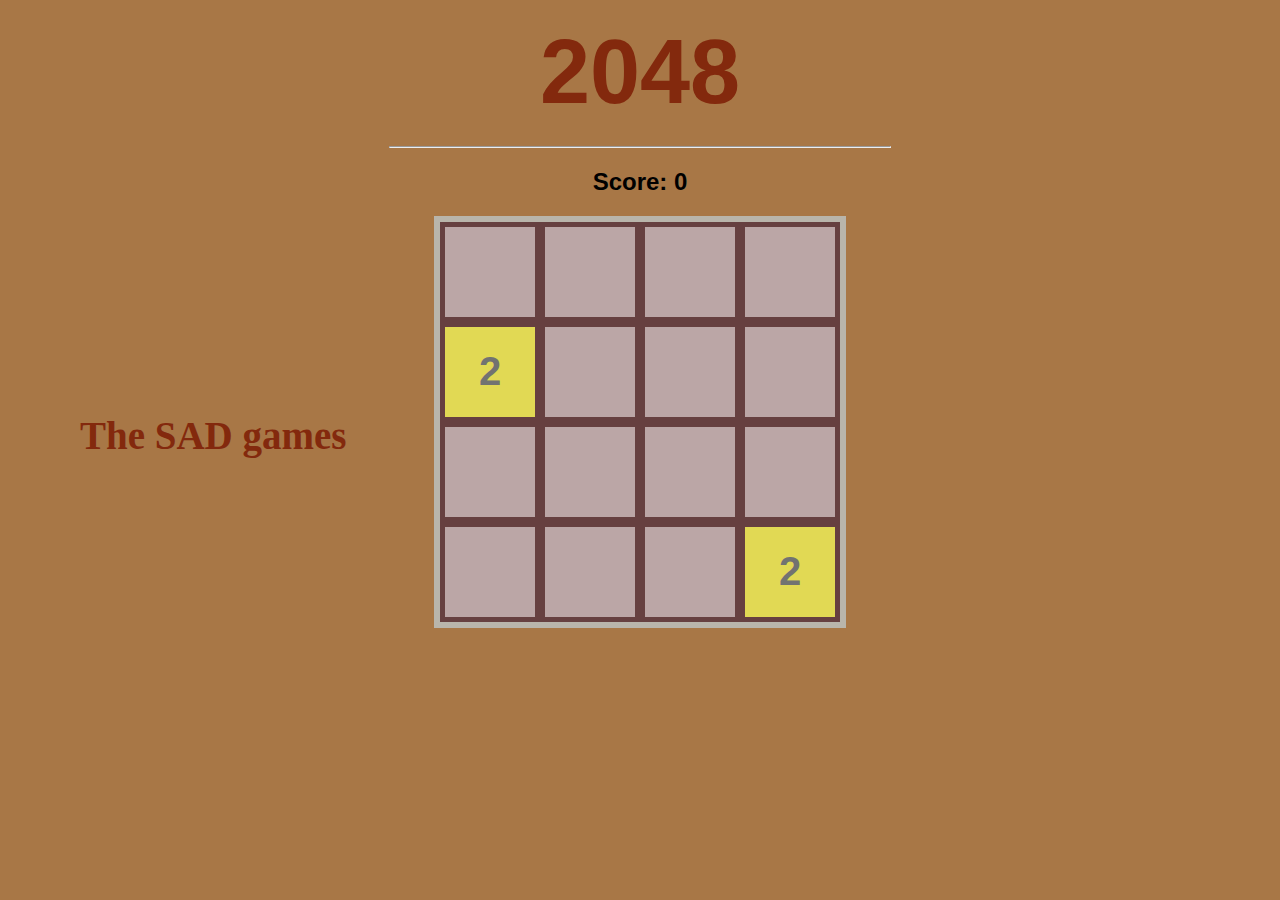
<file: 2048-master/index.html>
<!DOCTYPE html>
<html>
    <head>
        <meta charset="UTF-8">
        <meta name="viewport" content="width=device-width, initial-scale=1.0">
        <title>2048</title>
        <link rel="stylesheet" href="2048.css">
        <script src="2048.js"></script>
    </head>

    <body>
        <h1><p style="font-size:90px;color: #83290d; font-family:Impact, Haettenschweiler, 'Arial Narrow Bold', sans-serif;margin:0px; padding:0px">2048</p></h1>
        <div id="sadgames">The SAD games</div>
        <hr>
        <h2>Score: <span id="score">0</span></h2>
        <div id="board">
        </div>
    </body>
</html>
</file>
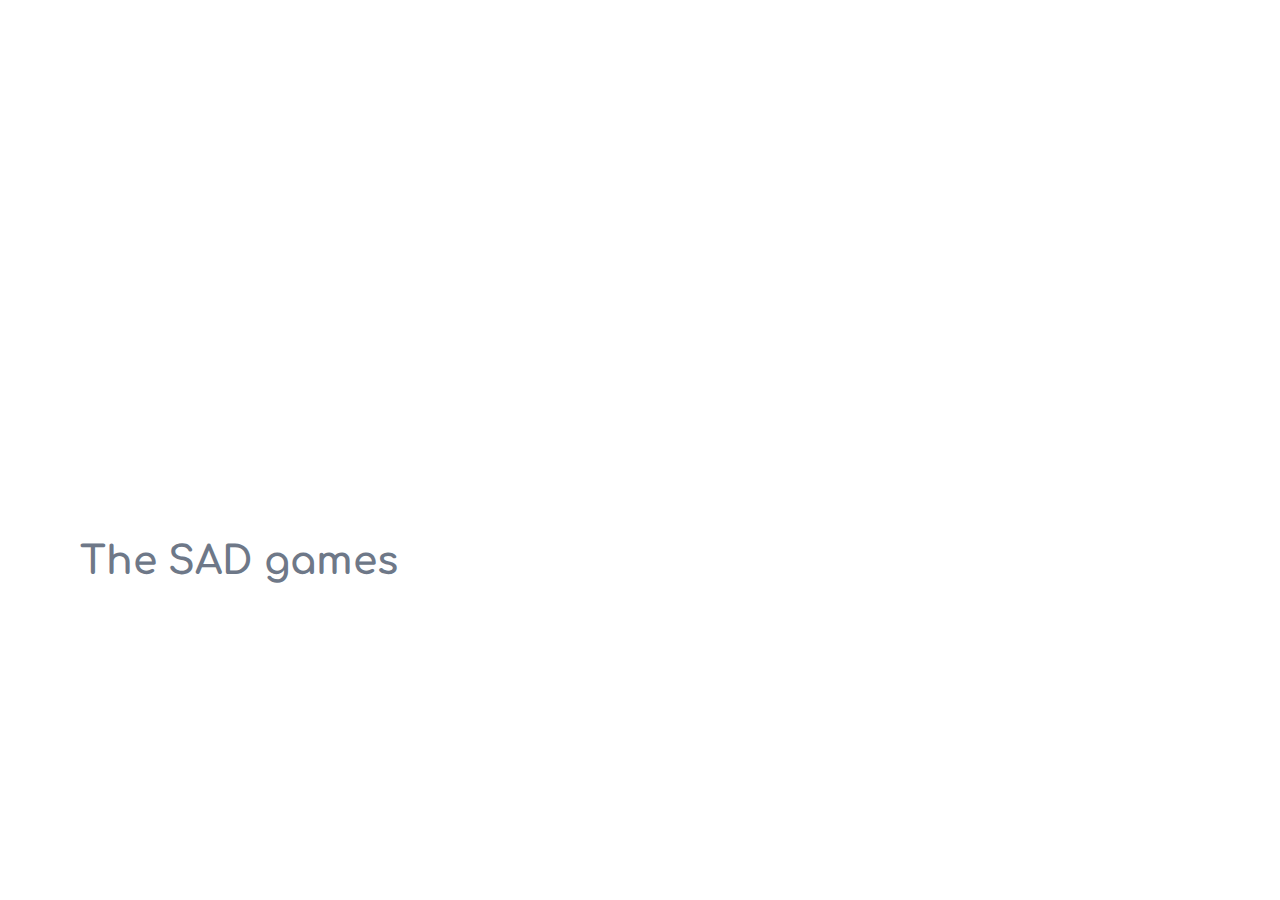
<file: tower-blocks-game-code/index.html>
<!DOCTYPE html>
<html lang="en">
  <head>
    <meta charset="UTF-8" />
    <title>Game - Tower Blocks</title>
    <meta name="viewport" content="width=device-width,user-scalable=no" />
    <link rel="stylesheet" href="./style.css" />
  </head>
  <body>
    <div id="container">
      <div id="game"></div>
      <div id="score">0</div>
      <div id="sadgames" >The SAD games</div>
      <div id="instructions">
        Click (or press the spacebar) to place the block
      </div>
      <div class="game-over">
        <h2>Game Over</h2>
        <p>You did great.</p>
        <p>Click or spacebar to start again</p>
      </div>
      <div class="game-ready">
        <div id="start-button">Start</div>
        <div></div>
      </div>
    </div>
    <!-- partial --> 
    <!-- <script src="https://cdnjs.cloudflare.com/ajax/libs/three.js/r83/three.min.js"></script>
    <script src="https://cdnjs.cloudflare.com/ajax/libs/gsap/latest/TweenMax.min.js"></script>
    <script src="./script.js"></script> -->
  </body>
</html>
</file>
<file: 2048-master/2048.css>
body {
    font-family: Arial, Helvetica, sans-serif;
    text-align: center;
    background-color: #975d23d6;
}

hr {
    width: 500px;
}




#board {
    width: 400px;
    height: 400px;

    background-color: #bba6a6;
    border: 6px solid #b9b5ab;

    margin: 0 auto;
    display: flex;
    flex-wrap: wrap;
}

#sadgames{
    position: absolute;
    top: 413px;
    left: 80px;
    font-size: 39px;
    font-weight: bold;
    font-family: 'Segoe Script';
    /* font-family: "Poppins", sans-serif; */
    color: #83290d;
}




.tile {
    width: 90px;
    height: 90px;
    border: 5px solid #664040;

    font-size: 40px;
    font-weight: bold;
    display: flex;
    justify-content: center;
    align-items: center;
}


/* colored tiles */

.x2 {
    background-color: #e1d954;
    color: #727371;
}

.x4 {
    background-color: #d8cb04;;
    color: #727371;
}

.x8 {
    background-color: #f4b17a;
    color: white;
}

.x16{
    background-color: #f59575;
    color: white;
}

.x32{
    background-color: #f57c5f;
    color: white;
}

.x64{
    background-color: #f65d3b;
    color: white;
}

.x128{
    background-color: #edce71;
    color: white;
}

.x256{
    background-color: #edcc63;
    color: white;
}

.x512{
    background-color: #edc651;
    color: white;
}

.x1024{
    background-color: #eec744;
    color: white;
}

.x2048{
    background-color: #ecc230;
    color: white;
}

.x4096 {
    background-color: #fe3d3d;
    color: white;
}

.x8192 {
    background-color: #ff2020;
    color: white;
}
</file>
<file: tower-blocks-game-code/style.css>
@import url("https://fonts.googleapis.com/css?family=Comfortaa");
html,
body {
  margin: 0;
  overflow: hidden;
  height: 100%;
  width: 100%;
  position: relative;
  
  font-family: "Comfortaa", cursive;
}

#container {
  width: 100%;
  height: 100%;
}
#container #score {
  position: absolute;
  top: 20px;
  width: 100%;
  text-align: center;
  font-size: 10vh;
  transition: transform 0.5s ease;
  color: #333344;
  transform: translatey(-200px) scale(1);
}
#container #game {
  position: absolute;
  top: 0;
  right: 0;
  bottom: 0;
  left: 0;
}
#sadgames{
  position: absolute;
  top: 540px;
  left: 80px;
  font-size: 39px;
  font-weight: bold;
  /* font-family: 'New Tegomin', serif; */
  color: #6e7888;
}
#container .game-over {
  position: absolute;
  top: 0;
  left: 0;
  width: 100%;
  height: 85%;
  display: flex;
  flex-direction: column;
  align-items: center;
  justify-content: center;
}
#container .game-over * {
  transition: opacity 0.5s ease, transform 0.5s ease;
  opacity: 0;
  transform: translatey(-50px);
  color: #333344;
}
#container .game-over h2 {
  margin: 0;
  padding: 0;
  font-size: 40px;
}
#container .game-ready {
  position: absolute;
  top: 0;
  left: 0;
  width: 100%;
  height: 100%;
  display: flex;
  flex-direction: column;
  align-items: center;
  justify-content: space-around;
}
#container .game-ready #start-button {
  transition: opacity 0.5s ease, transform 0.5s ease;
  opacity: 0;
  transform: translatey(-50px);
  border: 3px solid #333344;
  padding: 10px 20px;
  background-color: transparent;
  color: #333344;
  font-size: 30px;
}
#container #instructions {
  position: absolute;
  width: 100%;
  top: 16vh;
  left: 0;
  text-align: center;
  transition: opacity 0.5s ease, transform 0.5s ease;
  opacity: 0;
}
#container #instructions.hide {
  opacity: 0 !important;
}
#container.playing #score, #container.resetting #score {
  transform: translatey(0px) scale(1);
}
#container.playing #instructions {
  opacity: 1;
}
#container.ready .game-ready #start-button {
  opacity: 1;
  transform: translatey(0);
}
#container.ended #score {
  transform: translatey(6vh) scale(1.5);
}
#container.ended .game-over * {
  opacity: 1;
  transform: translatey(0);
}
#container.ended .game-over p {
  transition-delay: 0.3s;
}
</file>
